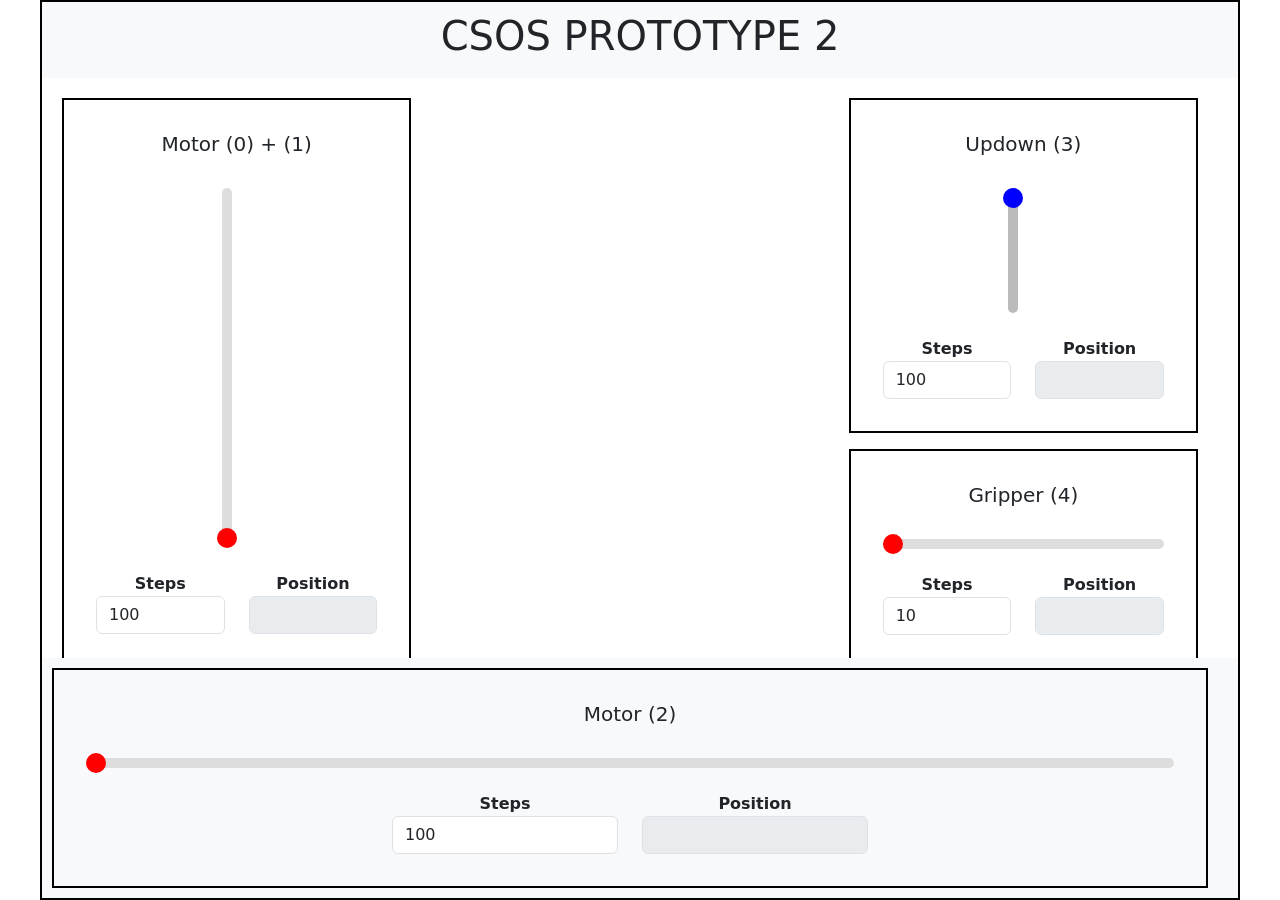
<file: xyz_simulator/app/templates/move4.html>
<!DOCTYPE html>
<html lang="en">
<head>
    <meta charset="UTF-8">
    <meta name="viewport" content="width=device-width, initial-scale=1.0">
    <title>CSOS Prototyp 2</title>
    <link href="https://cdn.jsdelivr.net/npm/bootstrap@5.3.0/dist/css/bootstrap.min.css" rel="stylesheet">
    <style>
        html, body {
            height: 100%;
            margin: 0;
        }
        .wrapper {
            height: 100%;
            display: flex;
            align-items: center;
            justify-content: center;
        }
        .centered-div {
            border: 2px solid black;
            width: 100%;
            max-width: 1200px;
            display: flex;
            flex-direction: column;
            height: 100%;
            padding: 0;
            box-sizing: border-box;
        }
        .header, .footer {
            background-color: #f8f9fa;
            padding: 10px;
            text-align: center;
        }
        .content {
            flex: 1;  /* Takes up remaining space between header and footer */
            padding: 20px;
            overflow: auto;
        }
        #sliderValue {
            font-size: 16px;
            margin: 10px 0;
        }
        .smuContainer{
            display: flex;
            justify-content: center;
            align-items: center;
        }
        .sliderContainer {
            display: flex;
            justify-content: left;
            align-items: left;
            /* margin-bottom: 20px; */
        }
        .testContainer {
            display: flex;
            justify-content: right;
            align-items: left;
            margin-bottom: 20px;
        }
        .verticalSlider {
            /* -webkit-appearance: slider-vertical; */
            width: 20px;
            height: 200px;
            margin-right: 20px;
        }
        #slider {
            width: 100%;
        }
        .controlBox {
            display: flex;
            flex-direction: column;
            align-items: center;
            margin-right: 20px;
            border: 2px solid black;
            padding: 2rem;
        }

        /* Remove the track, leaving only the thumb (the blue point) */
        input[type="range"].GripperSlider {
            -webkit-appearance: none;  /* Override default styling */
            appearance: none;
            width: 100%;
            height: 10px; /* Thickness of the gray bar */
            background: #ddd;  /* Make the track transparent */
            border-radius: 5px;
            outline: none;
        }

        /* Horizontal slider thumb */
        input[type="range"].GripperSlider::-webkit-slider-thumb {
            -webkit-appearance: none;
            appearance: none;
            width: 20px;
            height: 20px;
            background: red;
            border-radius: 50%;
            cursor: pointer;
        }

        /* Remove the track, leaving only the thumb (the blue point) */
        input[type="range"].XSlider {
            -webkit-appearance: none;  /* Override default styling */
            appearance: none;
            width: 100%;
            height: 10px; /* Thickness of the gray bar */
            background: #ddd;  /* Make the track transparent */
            border-radius: 5px;
            outline: none;
        }

        /* Horizontal slider thumb */
        input[type="range"].XSlider::-webkit-slider-thumb {
            -webkit-appearance: none;
            appearance: none;
            width: 20px;
            height: 20px;
            background: red;
            border-radius: 50%;
            cursor: pointer;
        }


        /* Style for Vertical Slider 1 */
        input[type="range"].verticalSlider1[orient="vertical"] {
            writing-mode: vertical-lr;
            -webkit-appearance: none;
            height: 360px;
            width: 10px;
            border-radius: 5px;
            cursor: pointer;
            background: #ddd;
            outline: none;
            transform: rotate(180deg);
        }

        /* Vertical Slider 1 Thumb */
        input[type="range"].verticalSlider1[orient="vertical"]::-webkit-slider-thumb {
            -webkit-appearance: none;
            appearance: none;
            width: 20px;
            height: 20px;
            background: red; /* Different color for the thumb */
            border-radius: 50%;
            cursor: pointer;
        }

        /* Style for Vertical Slider 2 */
        input[type="range"].verticalSlider2[orient="vertical"] {
            writing-mode: vertical-lr;
            -webkit-appearance: none;
            height: 125px;
            width: 10px;
            border-radius: 5px;
            cursor: pointer;
            background: #bbb; /* Different background color */
            outline: none;
            /* transform: rotate(180deg); */
        }

        /* Vertical Slider 2 Thumb */
        input[type="range"].verticalSlider2[orient="vertical"]::-webkit-slider-thumb {
            -webkit-appearance: none;
            appearance: none;
            width: 20px;
            height: 20px;
            background: blue; /* Different color for the thumb */
            border-radius: 50%;
            cursor: pointer;
        }

        .bordered-div{
            margin: 10rem; 
            padding: 2rem; 
            border: 2px solid black;
        }
    </style>
</head>
<body>
    <div class="wrapper">
        <div class="centered-div">
            <div class="header">
                <h1>CSOS PROTOTYPE 2</h1>
            </div>
            <div class="content">
                <div class="row">
                    <div class="col-sm-4">
                        <!-- Camera POV (Motor-Y) | Layout POV (Motor-X) -->
                        <div class="form-group controlBox">
                            <h5>Motor (0) + (1) </h5><br>
                            <input type="range" class="verticalSlider verticalSlider1" id="verticalSlider1" min="0" max="114150" value="0" step="1" orient="vertical">
                            <br>
                            <div class="row" style="text-align: center;">
                                <div class="col-sm-6">
                                    <label><b>Steps</b></label>
                                    <input type="text" class="form-control" id="verticalStep1" placeholder="Step" value="100">
                                </div>

                                <div class="col-sm-6">
                                    <!-- <div id="verticalValue2"><b>Position</b>: 0</div> -->
                                    <label><b>Position</b></label>
                                    <input type="text" class="form-control" id="verticalValue1" disabled>
                                </div>
                            </div>
                            <button id="moveButtonVertical1" style="display: none;">Move Vertical 1</button>
                        </div>
                    </div>
                    <div class="col-sm-4">
                        
                    </div>
                    <div class="col-sm-4">
                        <!-- Updown Motor -->
                        <div class="form-group controlBox">
                            <h5>Updown (3) </h5><br>
                            <input type="range" class="verticalSlider verticalSlider2" id="verticalSlider2" min="0" max="4000" value="0" step="1" orient="vertical">
                            <br>
                            <div class="row" style="text-align: center;">
                                <div class="col-sm-6">
                                    <label><b>Steps</b></label>
                                    <input type="text" class="form-control" id="verticalStep2" placeholder="Step" value="100">
                                </div>

                                <div class="col-sm-6">
                                    <!-- <div id="verticalValue2"><b>Position</b>: 0</div> -->
                                    <label><b>Position</b></label>
                                    <input type="text" class="form-control" id="verticalValue2" disabled>
                                </div>
                            </div>
                            <button class="btn btn-primary" id="moveButtonVertical2" style="display: none;">Move Vertical 2</button>
                        </div>

                        <p></p>

                        <!-- Gripper Motor -->
                        <div class="form-group controlBox">
                            <h5>Gripper (4)</h5><br>
                            <input type="range" class="GripperSlider" id="gslider" min="0" max="20" value="0" step="1">
                            <br>

                            <div class="row" style="text-align: center;">
                                <div class="col-sm-6">
                                    <label><b>Steps</b></label>
                                    <input type="text" class="form-control" id="GStep" placeholder="Step" value="10">
                                </div>

                                <div class="col-sm-6">
                                    <!-- <div id="verticalValue2"><b>Position</b>: 0</div> -->
                                    <label><b>Position</b></label>
                                    <input type="text" class="form-control" id="gsliderValue" disabled>
                                </div>
                            </div>
                            <button id="gmoveButtonHorizontal" style="display: none;">Move Gripper</button>
                        </div>
                    </div>
                </div>
            </div>
            <div class="footer">
                <!-- Motor (X)-->
                <div class="form-group controlBox">
                    <h5>Motor (2) </h5><br>
                    <input type="range" id="xslider" class="XSlider" min="0" max="158500" value="0" step="1">
                    <br>
                    <div class="row" style="text-align: center;">
                        <div class="col-sm-6">
                            <label><b>Steps</b></label>
                            <input type="number" class="form-control" id="XStep" placeholder="Step" value="100">
                        </div>

                        <div class="col-sm-6">
                            <label><b>Position</b></label>
                            <input type="text" class="form-control" id="xsliderValue" disabled>
                        </div>
                    </div>
                    <button id="xmoveButtonHorizontal" style="display: none;">Move Horizontal</button>
                </div>
            </div>
        </div>
    </div>

    <script src="https://cdnjs.cloudflare.com/ajax/libs/popper.js/2.11.6/umd/popper.min.js"></script>
    <script src="https://stackpath.bootstrapcdn.com/bootstrap/5.3.0/js/bootstrap.min.js"></script>

    <script>
        // Horizontal Slider and Button
        const xslider = document.getElementById('xslider');
        const xsliderValue = document.getElementById('xsliderValue');
        const moveButtonHorizontal = document.getElementById('xmoveButtonHorizontal');
        const horizontalStep = document.getElementById('XStep');

        moveButtonHorizontal.addEventListener('click', function() {
            moveHorizontalSlider(parseInt(horizontalStep.value));
        });

        xslider.addEventListener('input', function() {
            xsliderValue.value = xslider.value;
        });

        // Second Horizontal Slider 
        // Horizontal Slider and Button
        const gslider = document.getElementById('gslider');
        const gsliderValue = document.getElementById('gsliderValue');
        const gmoveButtonHorizontal = document.getElementById('gmoveButtonHorizontal');
        const ghorizontalStep = document.getElementById('GStep');

        moveButtonHorizontal.addEventListener('click', function() {
            moveHorizontalSlider2(parseInt(ghorizontalStep.value));
        });

        gslider.addEventListener('input', function() {
            gsliderValue.value = gslider.value;
        });

        // First Vertical Slider
        const verticalSlider1 = document.getElementById('verticalSlider1');
        const verticalValue1 = document.getElementById('verticalValue1');
        const moveButtonVertical1 = document.getElementById('moveButtonVertical1');
        const verticalStep1 = document.getElementById('verticalStep1');

        moveButtonVertical1.addEventListener('click', function() {
            moveVerticalSlider1(parseInt(verticalStep1.value));
        });

        verticalSlider1.addEventListener('input', function() {
            verticalValue1.value = verticalSlider1.value;
        });

        // Second Vertical Slider
        const verticalSlider2 = document.getElementById('verticalSlider2');
        const verticalValue2 = document.getElementById('verticalValue2');
        const moveButtonVertical2 = document.getElementById('moveButtonVertical2');
        const verticalStep2 = document.getElementById('verticalStep2');

        moveButtonVertical2.addEventListener('click', function() {
            moveVerticalSlider2(parseInt(verticalStep2.value));
        });

        verticalSlider2.addEventListener('input', function() {
            verticalValue2.value = "Position: " + verticalSlider2.value;
        });

        // Keyboard Controls
        document.addEventListener('keydown', function(event) {
            const stepValueHorizontal = parseInt(horizontalStep.value);
            const stepValueGripper = parseInt(ghorizontalStep.value);
            const stepValueVertical1 = parseInt(verticalStep1.value);
            const stepValueVertical2 = parseInt(verticalStep2.value);

            switch(event.key) {
                // Horizontal Slider
                case 'l': // Letter l for Light
                    moveHorizontalSlider(-stepValueHorizontal);
                    break;
                case 'ArrowRight':
                    moveHorizontalSlider(stepValueHorizontal);
                    break;

                // Gripper Slider
                case 'g':
                    moveHorizontalSlider2(stepValueGripper);
                    break;
                case 'r':
                    moveHorizontalSlider2(-stepValueGripper);
                    break;

                // First Vertical Slider
                case '-': // ArrowUp
                    moveVerticalSlider1(stepValueVertical1);
                    break;
                case 'x': // ArrowDown
                    moveVerticalSlider1(-stepValueVertical1);
                    break;

                // Second Vertical Slider (use "W" for up and "S" for down)
                case 'd':
                    moveVerticalSlider2(stepValueVertical2);
                    break;
                case 'u':
                    moveVerticalSlider2(-stepValueVertical2);
                    break;
            }
        });

        // Base URL
        const BASE_URL = "http://192.168.100.226:5001/motor_service";

        // Functions for Moving Sliders
        function moveHorizontalSlider(step){
            let currentValue = Math.abs(parseInt(xslider.value));
            let newValue = currentValue + step;

            if (newValue > 158500) newValue = 158500;
            if (newValue < 0) newValue = 0;

            // alert("Moved from (2) : " + -currentValue + " to : " + -newValue);
            move_motor(2, -currentValue, -newValue);

            xslider.value = newValue;
            xsliderValue.value = -newValue;
        }

        function moveHorizontalSlider2(step) {
            let currentValue = Math.abs(parseInt(gslider.value));
            let newValue = currentValue + step;

            if (newValue > 20) newValue = 20;
            if (newValue < 0) newValue = 0;

            // alert("Moved Motor :: (4) from : " + -currentValue + " to : " + -newValue);
            move_motor(4, -currentValue, -newValue);

            gslider.value = newValue;
            gsliderValue.value = -newValue;
        }

        function moveVerticalSlider1(step) {
            let currentValue = Math.abs(parseInt(verticalSlider1.value));
            let newValue = currentValue + step;

            if (newValue > 114150) newValue = 114150;
            if (newValue < 0) newValue = 0;

            // alert("Moved Motor (1) from : " + -currentValue + " to : " + -newValue);
            move_motor(1, -currentValue, -newValue);

            verticalSlider1.value = newValue;
            verticalValue1.value = -newValue;
        }

        // Updown motor (Motor-Z)
        function moveVerticalSlider2(step) {
            let currentValue = Math.abs(parseInt(verticalSlider2.value));
            let newValue = currentValue + step;

            if (newValue > 4000) newValue = 4000;
            if (newValue < 0) newValue = 0;

            // alert("Moved Motor (3) from : " + -currentValue + " to : " + -newValue);
            move_motor(3, currentValue, newValue);

            verticalSlider2.value = newValue;
            verticalValue2.value = newValue;
        }

        async function move_motor(id, from_step, to_step){
          var motor_code = id;

          if(motor_code == 1){
            var speed = 2000;
            var acceleration = 100;
          }
          else if(motor_code == 2){
            var speed = 2000;
            var acceleration = 100;
          }
          else if(motor_code == 3){
            var speed = 500;
            var acceleration = 500;
          }
          else if(motor_code == 4){
            var speed = 2;
            var acceleration = 100;
          }
          else{
            var speed = 0;
            var acceleration = 0;
          }

          var step = to_step;
          var method = 1;
          var movement_type = "absolute";

          var flag = confirm("Motor " + motor_code + " is being moved \nSpeed = " + speed + "\nAcceleration = "+ acceleration + "\nStep = "+ step + "\nMethod = " + method);

          if(flag){
            // Call API
            await move_api(id, step, speed, acceleration, method);
          }
        }

        async function move_api(motor_axis_no, step, speed, acceleration, method){
          // Call API
          const data = {
            "motor_axis_no": motor_axis_no,
            "method": method,
            "pulse": step,
            "speed": speed,
            "acceleration": acceleration
          };
          const url = `${BASE_URL}/v1/gen2/motor/move`;
          var res = await call_api(url, data);   

          if(res){
            // Update Status
            // process_motor_result(motor_axis_no, res); 
          }
          else{
            alert("Moving motor failed");
          }
        }

        async function call_api(url, data) {
          try {
              const response = await fetch(url, {
                  method: 'POST',
                  headers: {
                      'Content-Type': 'application/json',
                  },
                  body: JSON.stringify(data)
              });

              if (!response.ok) {
                  throw new Error(`HTTP error! status: ${response.status}`);
              }

              const responseData = await response.json();
              return responseData;
          } catch (error) {
              console.error('Error sending data:', error);
              return null;
          }
        }

        async function get_encoder_position(id){
          await get_encoder_position_api(id);
        }

        async function get_encoder_position_api(motor_axis_no){
          // Call API
          const data = {
            "motor_axis_no": motor_axis_no,
            "position_type": "encoder"
          };
          
          const url = `${BASE_URL}/v1/gen2/motor/position`;
          var res = await call_api(url, data);

          // Update Encoder Position
          if(res){
            var r = JSON.stringify(res)
            r = JSON.parse(r);
            // alert("MOTOR POSITION " + motor_axis_no + " : " + r["data"]["position"]);
            if(motor_axis_no == 4){
                gslider.value = Math.round(Math.abs(r["data"]["position"]) / 4);
                gsliderValue.value = Math.round(r["data"]["position"] / 4);
            }
            else if(motor_axis_no == 3){
                verticalSlider2.value = Math.round(r["data"]["position"]/4);
                verticalValue2.value = Math.round(r["data"]["position"] / 4);
            }
            else if(motor_axis_no == 2){
                xslider.value = Math.round(Math.abs(r["data"]["position"]) / 2);
                xsliderValue.value = Math.round(r["data"]["position"] / 2);
            }
            else if(motor_axis_no == 1){
                verticalSlider1.value = Math.round(Math.abs(r["data"]["position"]) / 2);
                verticalValue1.value = Math.round(r["data"]["position"] / 2);
            }
          }
        }

        window.onload = function() {
            get_encoder_position(4);
            get_encoder_position(3);
            get_encoder_position(2);
            get_encoder_position(1);
        };

    </script>
</body>
</html>
</file>
